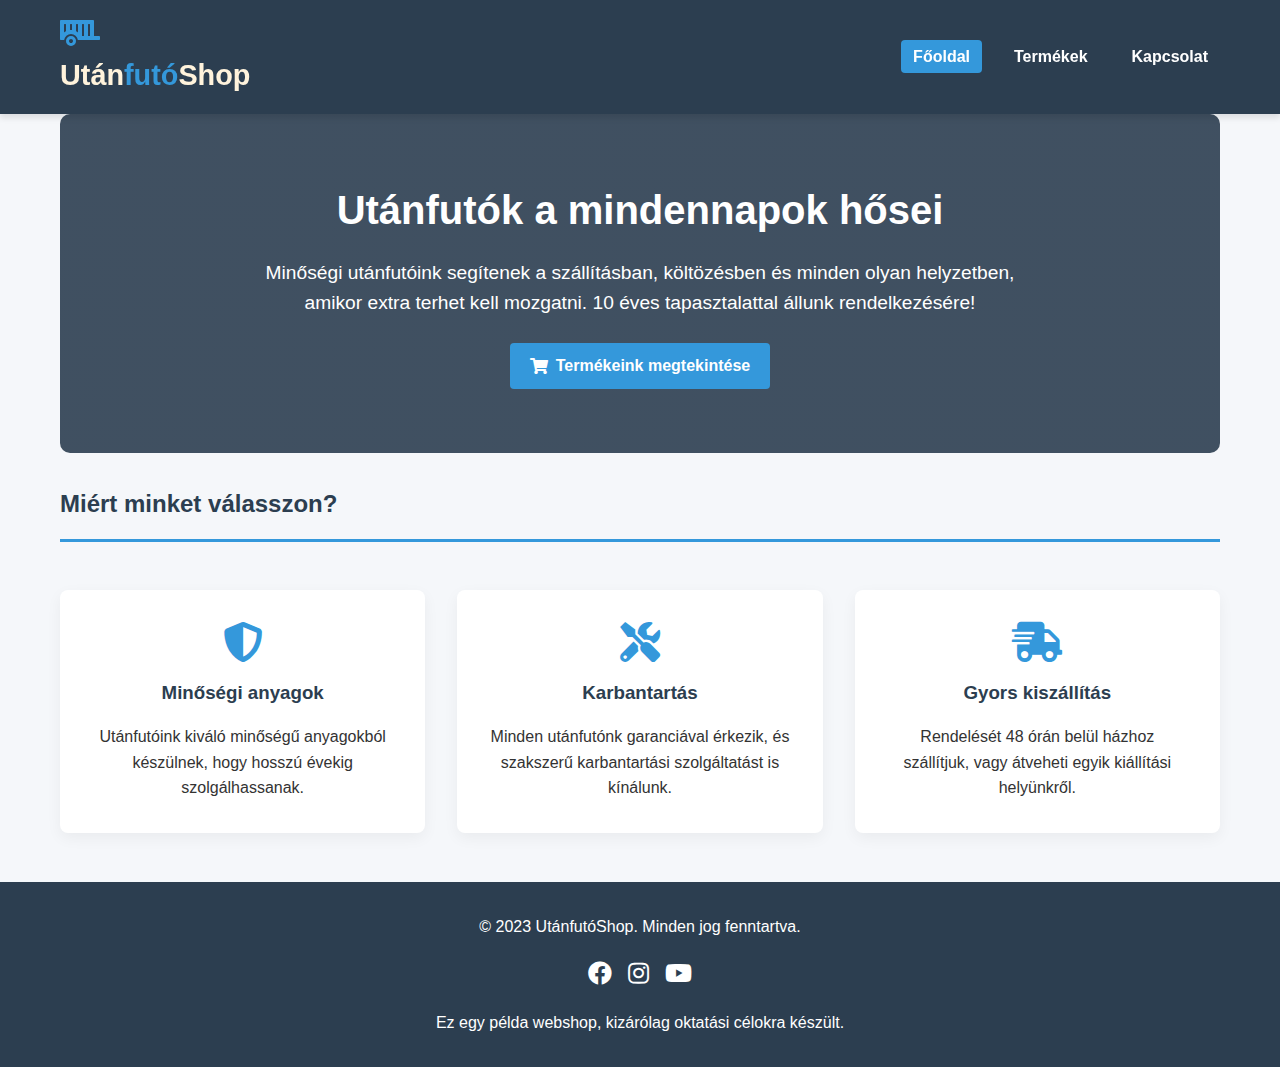
<file: index.html>
<!DOCTYPE html>
<html lang="hu">
<head>
    <meta charset="UTF-8">
    <meta name="viewport" content="width=device-width, initial-scale=1.0">
    <title>Utánfutó Webshop</title>
    <link rel="icon" href="favicon.ico" type="image/x-icon">
    <link rel="stylesheet" href="https://cdnjs.cloudflare.com/ajax/libs/font-awesome/5.15.4/css/all.min.css">
    <link rel="stylesheet" href="style.css">
</head>
<body>
    <header>
        <div class="container header-content">
            <div class="logo">
                <a href="index.html"><i class="fas fa-trailer"></i>
                <h1>Után<span>futó</span>Shop</h1></a>
            </div>
            <nav>
                <ul>
                    <li><a href="index.html" class="nav-link active">Főoldal</a></li>
                    <li><a href="termek.html" class="nav-link">Termékek</a></li>
                    <li><a href="kapcsolat.html" class="nav-link">Kapcsolat</a></li>
                </ul>
            </nav>
        </div>
    </header>

    <main class="container">
        <section id="home" class="page active">
            <div class="hero">
                <h2>Utánfutók a mindennapok hősei</h2>
                <p>Minőségi utánfutóink segítenek a szállításban, költözésben és minden olyan helyzetben, amikor extra terhet kell mozgatni. 10 éves tapasztalattal állunk rendelkezésére!</p>
                <a href="termek.html" class="btn">
                    <i class="fas fa-shopping-cart"></i> Termékeink megtekintése
                </a>
            </div>
            
            <h2 class="page-title">Miért minket válasszon?</h2>
            
            <div class="features">
                <div class="feature-card">
                    <i class="fas fa-shield-alt"></i>
                    <h3>Minőségi anyagok</h3>
                    <p>Utánfutóink kiváló minőségű anyagokból készülnek, hogy hosszú évekig szolgálhassanak.</p>
                </div>
                
                <div class="feature-card">
                    <i class="fas fa-tools"></i>
                    <h3>Karbantartás</h3>
                    <p>Minden utánfutónk garanciával érkezik, és szakszerű karbantartási szolgáltatást is kínálunk.</p>
                </div>
                
                <div class="feature-card">
                    <i class="fas fa-shipping-fast"></i>
                    <h3>Gyors kiszállítás</h3>
                    <p>Rendelését 48 órán belül házhoz szállítjuk, vagy átveheti egyik kiállítási helyünkről.</p>
                </div>
            </div>
        </section>
    </main>

    <footer>
        <div class="container footer-content">
            <p>&copy; 2023 UtánfutóShop. Minden jog fenntartva.</p>
            <div class="social-links">
                <a href="#"><i class="fab fa-facebook"></i></a>
                <a href="#"><i class="fab fa-instagram"></i></a>
                <a href="#"><i class="fab fa-youtube"></i></a>
            </div>
            <p>Ez egy példa webshop, kizárólag oktatási célokra készült.</p>
        </div>
    </footer>
    <script src="./fooldal.js"></script>
</body>
</html>
</file>
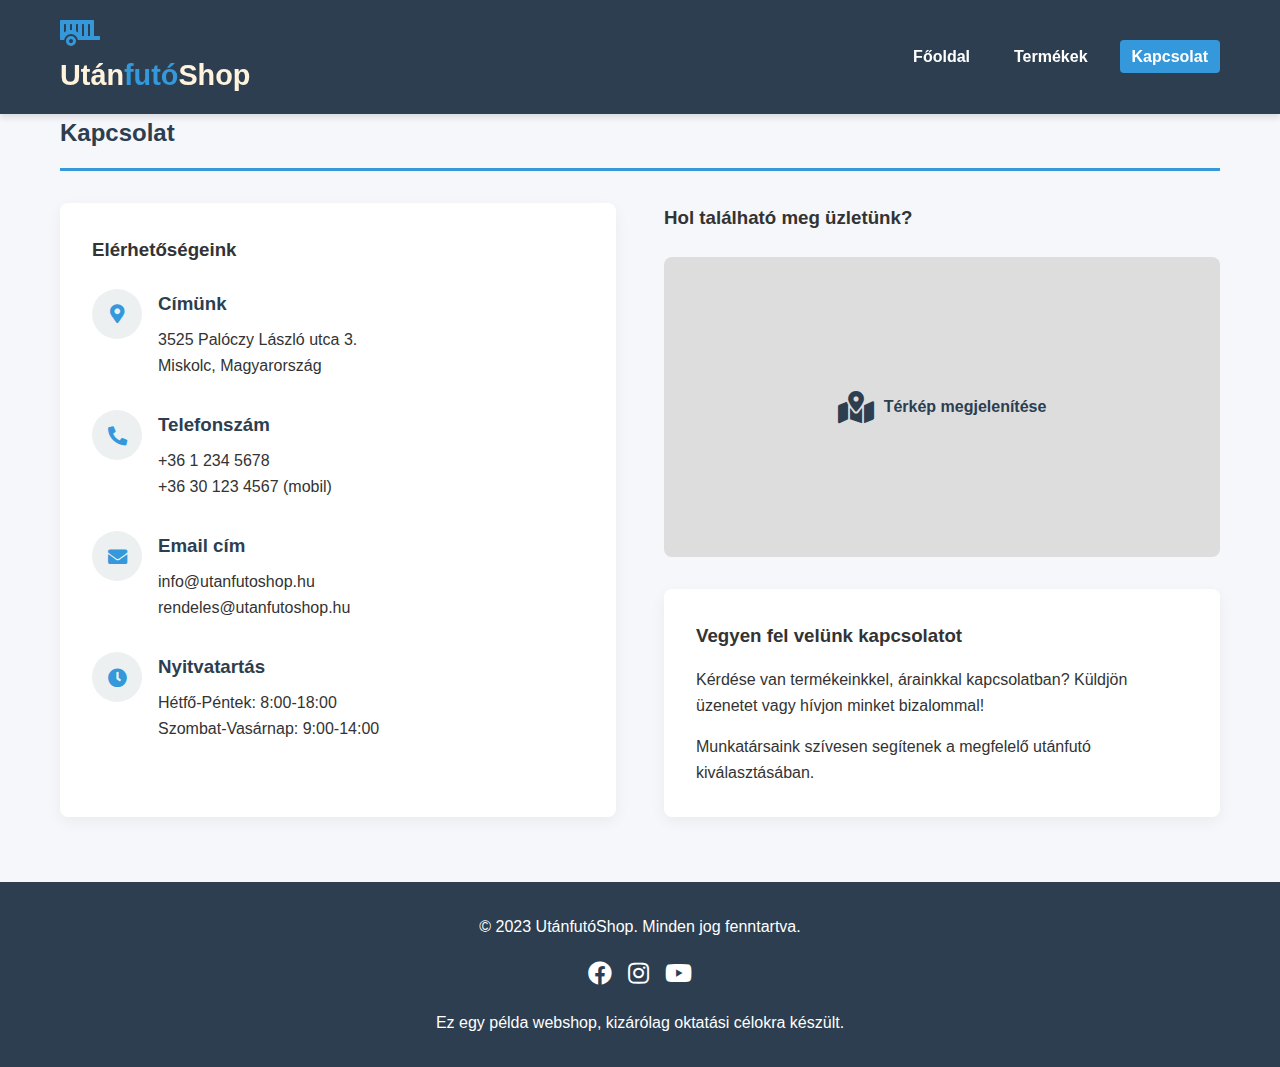
<file: kapcsolat.html>
<!DOCTYPE html>
<html lang="hu">
<head>
    <meta charset="UTF-8">
    <meta name="viewport" content="width=device-width, initial-scale=1.0">
    <title>Utánfutó Webshop - Kapcsolat</title>
    <link rel="icon" href="favicon.ico" type="image/x-icon">
    <link rel="stylesheet" href="https://cdnjs.cloudflare.com/ajax/libs/font-awesome/5.15.4/css/all.min.css">
    <link rel="stylesheet" href="style.css">
</head>
<body>
    <header>
        <div class="container header-content">
            <div class="logo">
                <a href="index.html"><i class="fas fa-trailer"></i>
                <h1>Után<span>futó</span>Shop</h1></a>
            </div>
            <nav>
                <ul>
                    <li><a href="index.html" class="nav-link">Főoldal</a></li>
                    <li><a href="termek.html" class="nav-link">Termékek</a></li>
                    <li><a href="kapcsolat.html" class="nav-link active">Kapcsolat</a></li>
                </ul>
            </nav>
        </div>
    </header>

    <main class="container">
        <section id="contact-page">
            <h2 class="page-title">Kapcsolat</h2>
            
            <div class="contact-container">
                <div class="contact-info">
                    <h3 style="margin-bottom: 1.5rem;">Elérhetőségeink</h3>
                    
                    <div class="contact-item">
                        <div class="contact-icon">
                            <i class="fas fa-map-marker-alt"></i>
                        </div>
                        <div class="contact-details">
                            <h3>Címünk</h3>
                            <p>3525 Palóczy László utca 3.<br>Miskolc, Magyarország</p>
                        </div>
                    </div>
                    
                    <div class="contact-item">
                        <div class="contact-icon">
                            <i class="fas fa-phone-alt"></i>
                        </div>
                        <div class="contact-details">
                            <h3>Telefonszám</h3>
                            <p>+36 1 234 5678<br>+36 30 123 4567 (mobil)</p>
                        </div>
                    </div>
                    
                    <div class="contact-item">
                        <div class="contact-icon">
                            <i class="fas fa-envelope"></i>
                        </div>
                        <div class="contact-details">
                            <h3>Email cím</h3>
                            <p>info@utanfutoshop.hu<br>rendeles@utanfutoshop.hu</p>
                        </div>
                    </div>
                    
                    <div class="contact-item">
                        <div class="contact-icon">
                            <i class="fas fa-clock"></i>
                        </div>
                        <div class="contact-details">
                            <h3>Nyitvatartás</h3>
                            <p>Hétfő-Péntek: 8:00-18:00<br>Szombat-Vasárnap: 9:00-14:00</p>
                        </div>
                    </div>
                </div>
                
                <div>
                    <h3 style="margin-bottom: 1.5rem;">Hol található meg üzletünk?</h3>
                    <div class="map-placeholder">
                        <i class="fas fa-map-marked-alt" style="font-size: 2rem; margin-right: 10px;"></i>
                        <span>Térkép megjelenítése</span>
                    </div>
                    
                    <div class="contact-info" style="margin-top: 2rem;">
                        <h3 style="margin-bottom: 1rem;">Vegyen fel velünk kapcsolatot</h3>
                        <p>Kérdése van termékeinkkel, árainkkal kapcsolatban? Küldjön üzenetet vagy hívjon minket bizalommal!</p>
                        <p style="margin-top: 1rem;">Munkatársaink szívesen segítenek a megfelelő utánfutó kiválasztásában.</p>
                    </div>
                </div>
            </div>
        </section>
    </main>

    <footer>
        <div class="container footer-content">
            <p>&copy; 2023 UtánfutóShop. Minden jog fenntartva.</p>
            <div class="social-links">
                <a href="#"><i class="fab fa-facebook"></i></a>
                <a href="#"><i class="fab fa-instagram"></i></a>
                <a href="#"><i class="fab fa-youtube"></i></a>
            </div>
            <p>Ez egy példa webshop, kizárólag oktatási célokra készült.</p>
        </div>
    </footer>
    <script src="./kapcsolat.js"></script>
</body>
</html>
</file>
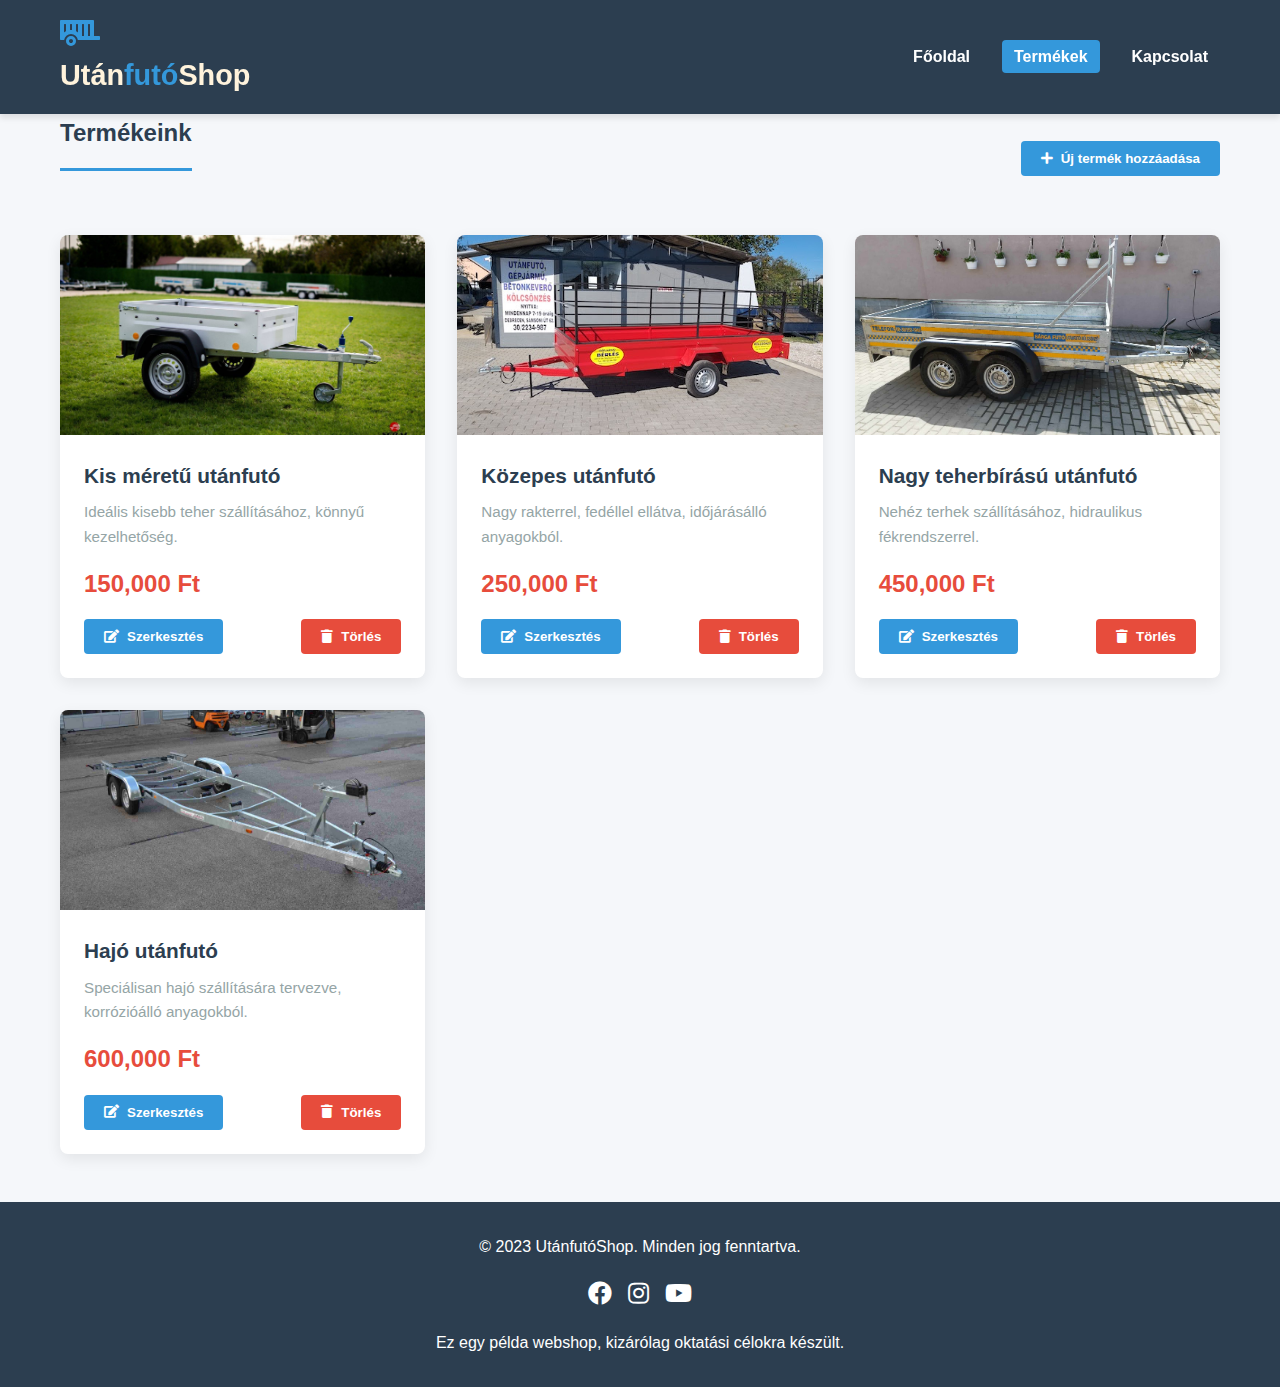
<file: termek.html>
<!DOCTYPE html>
<html lang="hu">
<head>
    <meta charset="UTF-8">
    <meta name="viewport" content="width=device-width, initial-scale=1.0">
    <title>Utánfutó Webshop - Termékek</title>
    <link rel="icon" href="favicon.ico" type="image/x-icon">
    <link rel="stylesheet" href="https://cdnjs.cloudflare.com/ajax/libs/font-awesome/5.15.4/css/all.min.css">
    <link rel="stylesheet" href="style.css">
</head>
<body>
    <header>
        <div class="container header-content">
            <div class="logo">
                <a href="index.html"><i class="fas fa-trailer"></i>
                <h1>Után<span>futó</span>Shop</h1></a>
            </div>
            <nav>
                <ul>
                    <li><a href="index.html" class="nav-link">Főoldal</a></li>
                    <li><a href="termek.html" class="nav-link active">Termékek</a></li>
                    <li><a href="kapcsolat.html" class="nav-link">Kapcsolat</a></li>
                </ul>
            </nav>
        </div>
    </header>

    <main class="container">
        <section id="products-page">
            <div class="products-header">
                <h2 class="page-title">Termékeink</h2>
                <button id="add-product-btn" class="btn">
                    <i class="fas fa-plus"></i> Új termék hozzáadása
                </button>
            </div>
            
            <div id="products-container" class="products-grid">
            </div>
        </section>
    </main>

    <div id="product-modal" class="modal">
        <div class="modal-content">
            <div class="modal-header">
                <h2 id="modal-title">Új termék hozzáadása</h2>
                <button class="close-modal">&times;</button>
            </div>
            
            <form id="product-form">
                <div class="form-group">
                    <label for="product-name">Termék neve</label>
                    <input type="text" id="product-name" class="form-control" required>
                </div>
                
                <div class="form-group">
                    <label for="product-description">Termék leírása</label>
                    <textarea id="product-description" class="form-control" rows="3" required></textarea>
                </div>
                
                <div class="form-group">
                    <label for="product-price">Ár (Ft)</label>
                    <input type="number" id="product-price" class="form-control" min="0" required>
                </div>
                
                <div class="form-group">
                    <label>Kép ikon</label>
                    <div class="icon-picker" id="icon-picker">
                        <button type="button" class="icon-choice active" data-image="utanfuto.jpg" data-icon="fas fa-trailer"><i class="fas fa-trailer"></i></button>
                        <button type="button" class="icon-choice" data-image="utanfuto2.jpg" data-icon="fas fa-truck"><i class="fas fa-truck"></i></button>
                        <button type="button" class="icon-choice" data-image="utanfuto3.jpg" data-icon="fas fa-caravan"><i class="fas fa-caravan"></i></button>
                        <button type="button" class="icon-choice" data-image="utanfuto4.jpg" data-icon="fas fa-ship"><i class="fas fa-ship"></i></button>
                    </div>
                    <input type="hidden" id="product-image" value="utanfuto.jpg" required>
                    <input type="hidden" id="product-icon" value="fas fa-trailer">
                    <small>Válasszon ikont a listából</small>
                </div>
                
                <input type="hidden" id="product-id">
                
                <div style="display: flex; gap: 10px; margin-top: 2rem;">
                    <button type="submit" class="btn" style="flex: 1;">Mentés</button>
                    <button type="button" class="btn btn-delete" id="delete-product-btn" style="flex: 1; display: none;">Törlés</button>
                    <button type="button" class="btn close-modal" style="color: white; background-color: var(--gray); flex: 1;">Mégse</button>
                </div>
            </form>
        </div>
    </div>

    <footer>
        <div class="container footer-content">
            <p>&copy; 2023 UtánfutóShop. Minden jog fenntartva.</p>
            <div class="social-links">
                <a href="#"><i class="fab fa-facebook"></i></a>
                <a href="#"><i class="fab fa-instagram"></i></a>
                <a href="#"><i class="fab fa-youtube"></i></a>
            </div>
            <p>Ez egy példa webshop, kizárólag oktatási célokra készült.</p>
        </div>
    </footer>
    <script src="./termek.js"></script>
</body>
</html>
</file>
<file: style.css>
* {
            margin: 0;
            padding: 0;
            box-sizing: border-box;
            font-family: 'Segoe UI', Tahoma, Geneva, Verdana, sans-serif;
        }
        
        :root {
            --primary: #2c3e50;
            --secondary: #e74c3c;
            --accent: #3498db;
            --light: #ecf0f1;
            --dark: #2c3e50;
            --gray: #95a5a6;
        }
        
        body {
            background-color: #f5f7fa;
            color: #333;
            line-height: 1.6;
        }
        
        .container {
            width: 100%;
            max-width: 1200px;
            margin: 0 auto;
            padding: 0 20px;
        }

        a{
            text-decoration: none;
            color: rgb(255, 243, 220);
        }
        

        header {
            background-color: var(--primary);
            color: white;
            padding: 1rem 0;
            box-shadow: 0 4px 6px rgba(0, 0, 0, 0.1);
            position: sticky;
            top: 0;
            z-index: 100;
        }
        
        .header-content {
            display: flex;
            justify-content: space-between;
            align-items: center;
        }
        
        .logo {
            display: flex;
            align-items: center;
            gap: 10px;
        }
        
        .logo i {
            font-size: 2rem;
            color: var(--accent);
        }
        
        .logo h1 {
            font-size: 1.8rem;
        }
        
        .logo span {
            color: var(--accent);
        }
        
        nav ul {
            display: flex;
            list-style: none;
            gap: 20px;
        }
        
        nav a {
            color: white;
            text-decoration: none;
            font-weight: 600;
            padding: 8px 12px;
            border-radius: 4px;
            transition: all 0.3s ease;
        }
        
        nav a:hover, nav a.active {
            background-color: var(--accent);
        }
        

        main {
            min-height: calc(100vh - 180px);
            padding: 2rem 0;
        }
        
        .page {
            display: none;
        }
        
        .page.active {
            display: block;
            animation: fadeIn 0.5s ease;
        }
        
        @keyframes fadeIn {
            from { opacity: 0; }
            to { opacity: 1; }
        }
        
        .page-title {
            margin-bottom: 2rem;
            padding-bottom: 1rem;
            border-bottom: 3px solid var(--accent);
            color: var(--primary);
        }
        

        .hero {
            background: linear-gradient(rgba(44, 62, 80, 0.9), rgba(44, 62, 80, 0.9)), url('https://images.unsplash.com/photo-1549399542-7e3f8b79c341?ixlib=rb-4.0.3&auto=format&fit=crop&w=1200&q=80');
            background-size: cover;
            background-position: center;
            color: white;
            padding: 4rem 2rem;
            border-radius: 10px;
            text-align: center;
            margin-bottom: 2rem;
        }
        
        .hero h2 {
            font-size: 2.5rem;
            margin-bottom: 1rem;
        }
        
        .hero p {
            font-size: 1.2rem;
            max-width: 800px;
            margin: 0 auto 1.5rem;
        }
        
        .features {
            display: grid;
            grid-template-columns: repeat(auto-fit, minmax(250px, 1fr));
            gap: 2rem;
            margin-top: 3rem;
        }
        
        .feature-card {
            background-color: white;
            padding: 2rem;
            border-radius: 8px;
            box-shadow: 0 5px 15px rgba(0, 0, 0, 0.05);
            text-align: center;
            transition: transform 0.3s ease;
            
        }
        
        .feature-card:hover {
            transform: translateY(-5px);
            background-color: rgb(255, 243, 220);
        }
        
        .feature-card i {
            font-size: 2.5rem;
            color: var(--accent);
            margin-bottom: 1rem;
        }
        
        .feature-card h3 {
            margin-bottom: 1rem;
            color: var(--primary);
        }
        

        .products-header {
            display: flex;
            justify-content: space-between;
            align-items: center;
            margin-bottom: 2rem;
            flex-wrap: wrap;
            gap: 1rem;
        }
        
        .btn {
            background-color: var(--accent);
            color: white;
            border: none;
            padding: 10px 20px;
            border-radius: 4px;
            cursor: pointer;
            font-weight: 600;
            transition: background-color 0.3s ease;
            display: inline-flex;
            align-items: center;
            gap: 8px;
        }
        
        .btn:hover {
            background-color: #2980b9;
        }
        
        .btn-delete {
            background-color: var(--secondary);
        }
        
        .btn-delete:hover {
            background-color: #c0392b;
        }
        
        .products-grid {
            display: grid;
            grid-template-columns: repeat(auto-fill, minmax(280px, 1fr));
            gap: 2rem;
        }
        
        .product-card {
            background-color: white;
            border-radius: 8px;
            overflow: hidden;
            box-shadow: 0 5px 15px rgba(0, 0, 0, 0.08);
            transition: transform 0.3s ease, box-shadow 0.3s ease;
        }
        
        .product-card:hover {
            transform: translateY(-5px);
            box-shadow: 0 10px 20px rgba(0, 0, 0, 0.1);
        }
        
        .product-image {
            height: 200px;
            background-color: var(--light);
            display: flex;
            align-items: center;
            justify-content: center;
            font-size: 4rem;
            color: var(--primary);
        }

        .product-image img {
            width: 100%;
            height: 100%;
            object-fit: cover;
            display: block;
        }

        .product-image.icon {
            background-color: var(--light);
            display: flex;
            align-items: center;
            justify-content: center;
        }

        .product-image.icon i {
            font-size: 3.5rem;
            color: var(--accent);
        }

        .icon-choice img {
            width: 48px;
            height: 48px;
            object-fit: cover;
            display: block;
            border-radius: 6px;
        }

        .icon-choice i {
            font-size: 1.4rem;
            display: inline-flex;
            align-items: center;
            justify-content: center;
            width: 48px;
            height: 48px;
        }
        
        .product-content {
            padding: 1.5rem;
        }
        
        .product-title {
            font-size: 1.3rem;
            margin-bottom: 0.5rem;
            color: var(--primary);
        }
        
        .product-description {
            color: var(--gray);
            margin-bottom: 1rem;
            font-size: 0.95rem;
        }
        
        .product-price {
            font-size: 1.5rem;
            font-weight: 700;
            color: var(--secondary);
            margin-bottom: 1rem;
        }
        
        .product-actions {
            display: flex;
            justify-content: space-between;
        }
        

        .modal {
            display: none;
            position: fixed;
            top: 0;
            left: 0;
            width: 100%;
            height: 100%;
            background-color: rgba(0, 0, 0, 0.5);
            z-index: 200;
            align-items: center;
            justify-content: center;
        }
        
        .modal.active {
            display: flex;
        }
        
        .modal-content {
            background-color: white;
            padding: 2rem;
            border-radius: 8px;
            width: 90%;
            max-width: 500px;
            box-shadow: 0 10px 30px rgba(0, 0, 0, 0.2);
        }
        
        .modal-header {
            display: flex;
            justify-content: space-between;
            align-items: center;
            margin-bottom: 1.5rem;
            padding-bottom: 1rem;
            border-bottom: 1px solid var(--light);
        }
        
        .close-modal {
            background: none;
            border: none;
            font-size: 1.5rem;
            cursor: pointer;
            color: var(--gray);
        }
        
        .form-group {
            margin-bottom: 1.5rem;
        }
        
        .form-group label {
            display: block;
            margin-bottom: 0.5rem;
            font-weight: 600;
            color: var(--primary);
        }
        
        .form-control {
            width: 100%;
            padding: 10px;
            border: 1px solid #ddd;
            border-radius: 4px;
            font-size: 1rem;
        }
        
        .form-control:focus {
            outline: none;
            border-color: var(--accent);
        }


        .icon-picker {
            display: flex;
            gap: 8px;
            flex-wrap: wrap;
            margin-top: 0.5rem;
        }

        .icon-choice {
            background: var(--light);
            border: 1px solid #ddd;
            padding: 8px 12px;
            border-radius: 6px;
            cursor: pointer;
            font-size: 1.2rem;
            color: var(--primary);
            display: inline-flex;
            align-items: center;
            gap: 8px;
        }

        .icon-choice.active {
            border-color: var(--accent);
            background: rgba(52,152,219,0.08);
            color: var(--accent);
        }
        

        .contact-container {
            display: grid;
            grid-template-columns: repeat(auto-fit, minmax(300px, 1fr));
            gap: 3rem;
        }
        
        .contact-info {
            background-color: white;
            padding: 2rem;
            border-radius: 8px;
            box-shadow: 0 5px 15px rgba(0, 0, 0, 0.05);
        }
        
        .contact-item {
            display: flex;
            align-items: flex-start;
            margin-bottom: 2rem;
            gap: 1rem;
        }
        
        .contact-icon {
            background-color: var(--light);
            width: 50px;
            height: 50px;
            border-radius: 50%;
            display: flex;
            align-items: center;
            justify-content: center;
            color: var(--accent);
            font-size: 1.2rem;
        }
        
        .contact-details h3 {
            margin-bottom: 0.5rem;
            color: var(--primary);
        }
        
        .map-placeholder {
            background-color: #ddd;
            height: 300px;
            border-radius: 8px;
            display: flex;
            align-items: center;
            justify-content: center;
            color: var(--primary);
            font-weight: 600;
        }
        

        footer {
            background-color: var(--primary);
            color: white;
            padding: 2rem 0;
            text-align: center;
            margin-top: 3rem;
        }
        
        .footer-content {
            display: flex;
            flex-direction: column;
            align-items: center;
            gap: 1rem;
        }
        
        .social-links {
            display: flex;
            gap: 1rem;
        }
        
        .social-links a {
            color: white;
            font-size: 1.5rem;
            transition: color 0.3s ease;
        }
        
        .social-links a:hover {
            color: var(--accent);
        }
        

        @media (max-width: 768px) {
            .header-content {
                flex-direction: column;
                gap: 1rem;
            }
            
            nav ul {
                gap: 10px;
            }
            
            .hero h2 {
                font-size: 2rem;
            }
            
            .products-header {
                flex-direction: column;
                align-items: flex-start;
            }
        }
</file>
